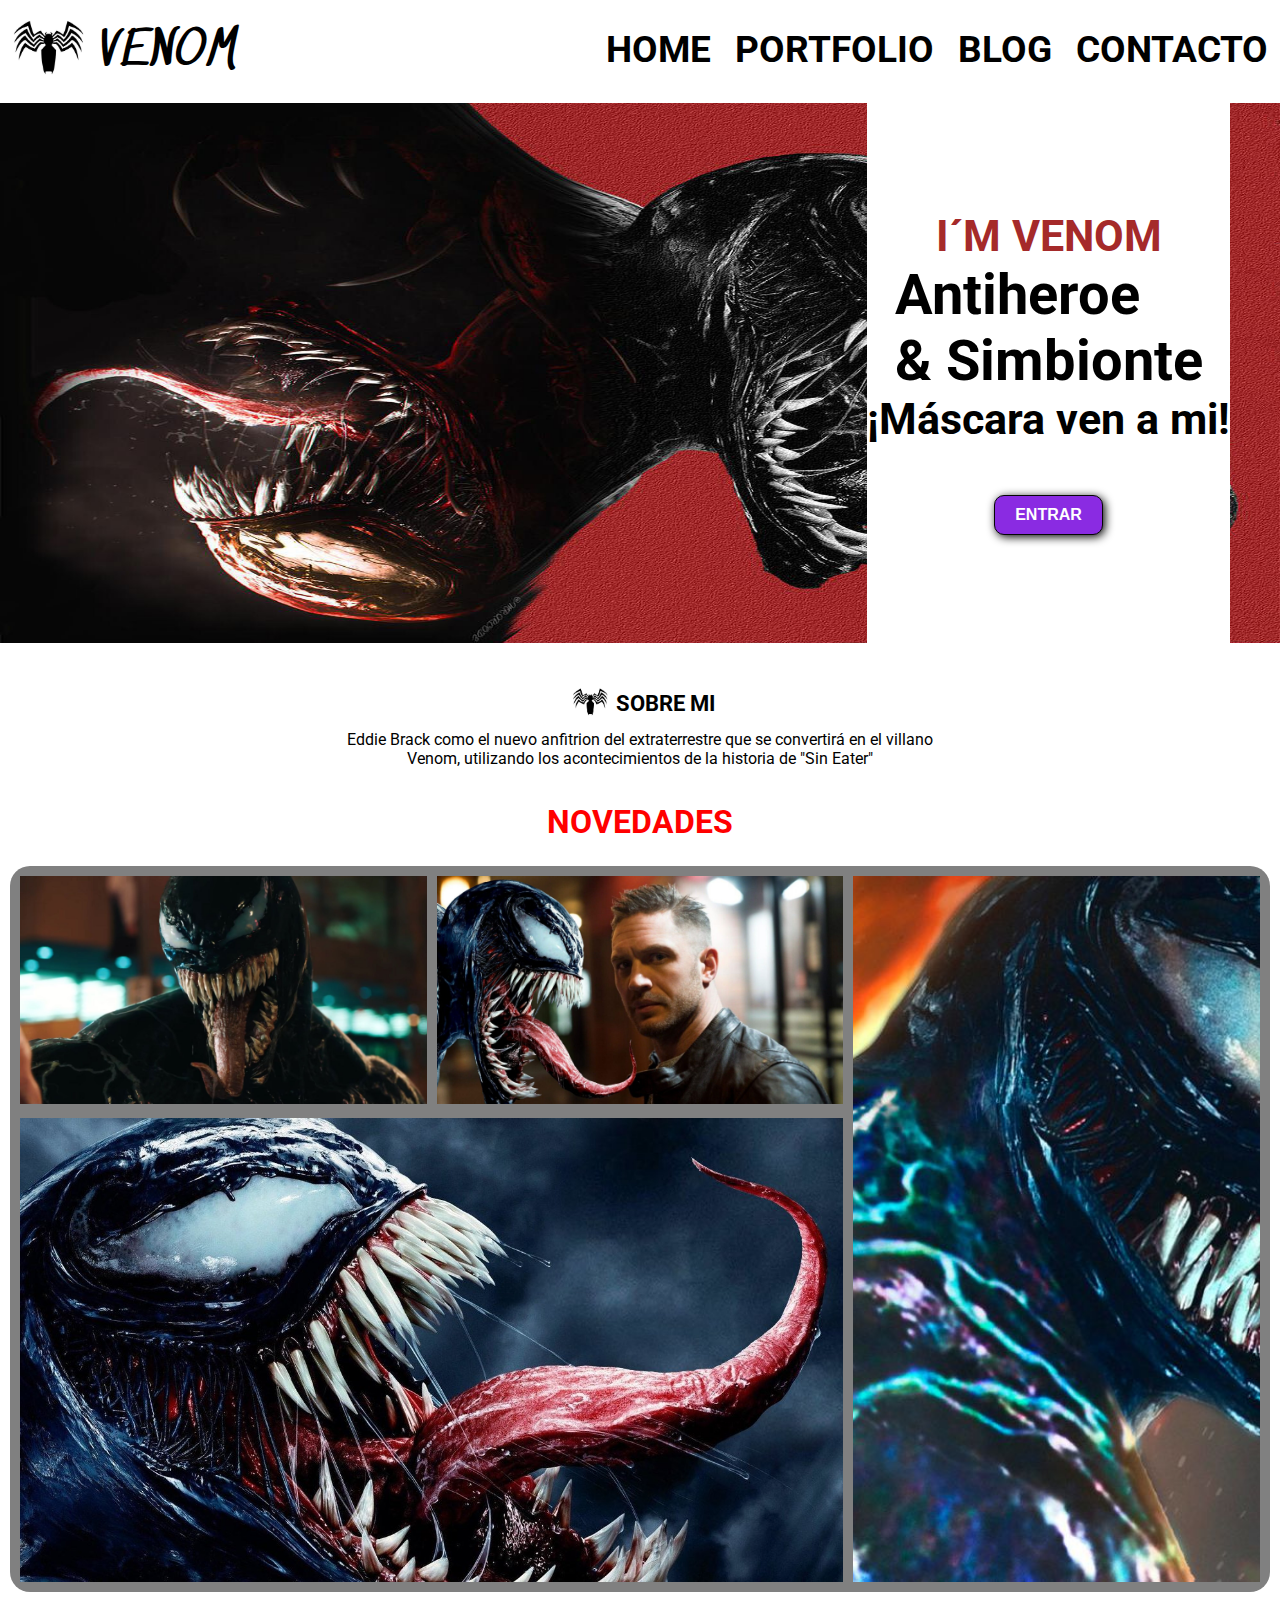
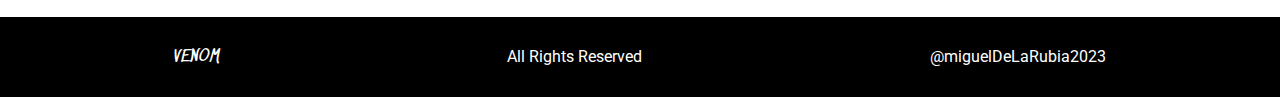
<file: index.html>
<!DOCTYPE html>
<html lang="en">
<head>
    
    <title>
        
        Venom Miguel de la Rubia WEB
        <!--CABECERA WEB-->>
    
    
    </title>

    <meta charset="utf-8">
    <link rel="stylesheet" type="text/css" href="CSS/estilo.css">
    <meta name="viewport" content="width=device-width, userscalable=true, initial-scale=1.0, maximum-scale=3.0, minimumscale=1.0">
</head>



<body>

    <header>
        
        <div class="container">
            <div class="logo">
                
                <img src="Images\logoVenom.png">
                <p>VENOM</p>
                
            </div>

                
            <nav class="navegador">
                <ul>
                    <li><a href="index.html"> HOME</a></li>
                    <li><a href="HTML\Portfolio.html"> PORTFOLIO</a></li>
                    <li><a href="HTML\Blog.html"> BLOG</a></li>
                    <li><a href="HTML\Contacto.html"> CONTACTO</a></li>
                </ul>
            </nav>

        </div>

    </header>  
    
    <section id="portada">
        
         <img src="Images\Venom1.jpg">
        
        <div class="textoPortada">
            <div><h2>I´M VENOM</h2></div>
            <div><h1>Antiheroe<br> & Simbionte</h1></div>
            <div><h3>¡Máscara ven a mi!</h2></div>
            <div><button> <a href="https://es.wikipedia.org/wiki/Venom_(Marvel)">ENTRAR</a>  </button></div>
        </div>

    </section>

    <section id="seccionSobreMi"> 
        
        <div class="cajaSobreMi">
            <div class="logoSobreMi">
            <img src="Images\logoVenom.png">
            <h3> SOBRE MI </h3>
            </div>  
            
            <p> Eddie Brack como el nuevo anfitrion del extraterrestre que 
                se convertirá en el villano<br> Venom, utilizando los acontecimientos 
                de la historia de "Sin Eater"</p>  

              
        </div>    
              

        
    </section>       
    
    <section id="seccionNovedades">
    
        <div><p>NOVEDADES</p></div>
        
    </section>

    <section id="seccionFotos">
        <div class="containerFotos">
            <div class="fotoArriba1">
                <img src="Images\Venom2.jpg"> 
            </div>
            <div class="fotoArriba2">   
                <img src="Images\Venom3.jpg">
            </div>
            <div class="fotoDerecha">   
                <img src="Images\Venom4.jpg">
            </div>     
            <div class="fotoAbajo">
                <img src="Images\Venom5.jpg">
            </div> 
        </div>  
    
</section>

<footer>
    <div class="containerFooter">

        <div><p class="footerVenom">VENOM</p></div>

        <div class="ocultarDiv">All Rights Reserved </div>
    
        <div><p class="footerAutor">@miguelDeLaRubia2023</p></div>
    </div>
</footer>

  
    
</body>
</html>
</file>
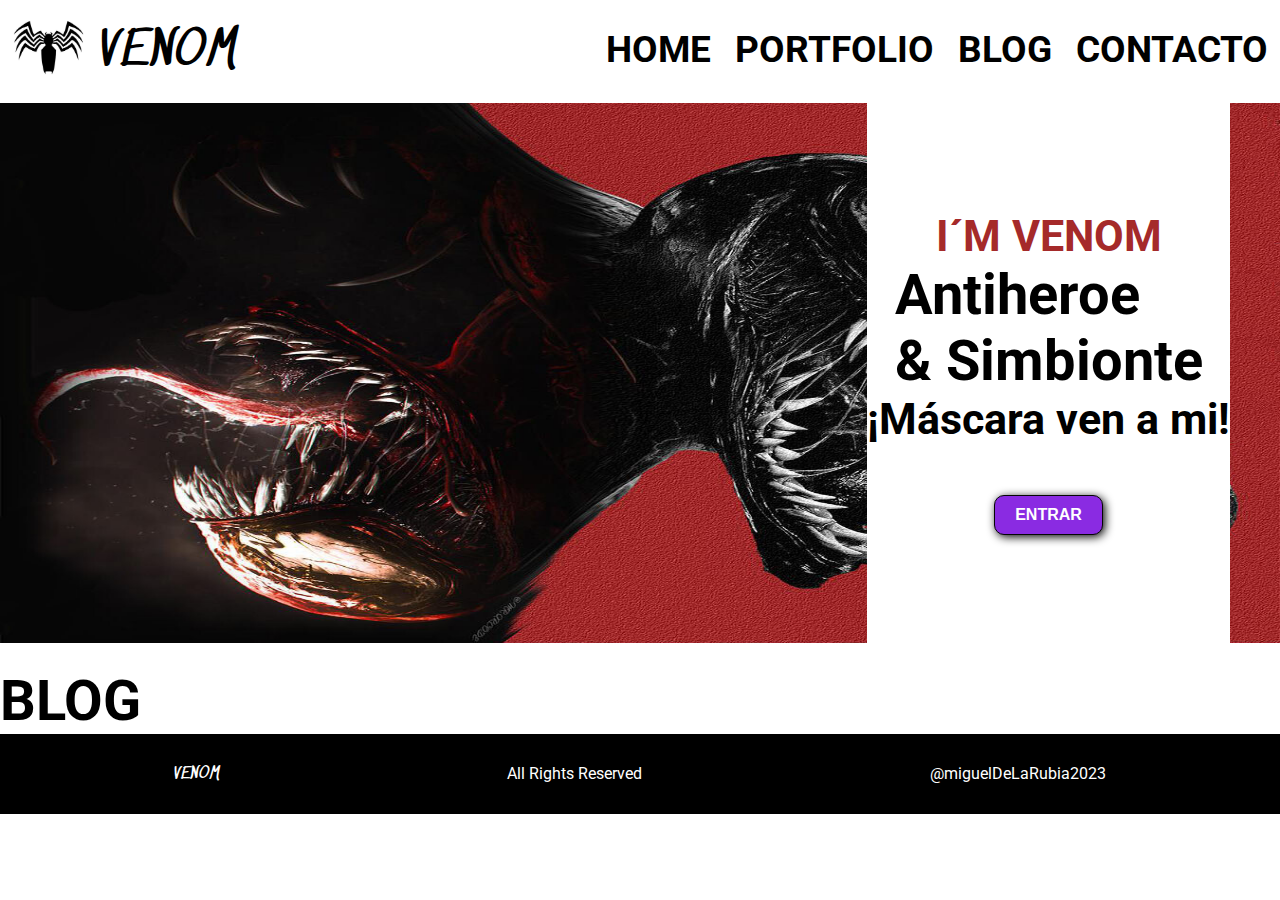
<file: HTML/Blog.html>
<!DOCTYPE html>
<html lang="en">
<head>
    
    <title>
        
        Venom Miguel de la Rubia WEB
        <!--CABECERA WEB-->>
    
    
    </title>

    <meta charset="utf-8">
    <link rel="stylesheet" type="text/css" href="../CSS/estilo.css">
    <meta name="viewport" content="width=device-width, userscalable=true, initial-scale=1.0, maximum-scale=3.0, minimumscale=1.0">
</head>



<body>

    <header>
        
        <div class="container">
            <div class="logo">
                
                <img src="../Images/logoVenom.png">
                <p>VENOM</p>
                
            </div>

                
            <nav class="navegador">
                <ul>
                    <li><a href="../index.html"> HOME</a></li>
                    <li><a href="../HTML/Portfolio.html"> PORTFOLIO</a></li>
                    <li><a href="../HTML/Blog.html"> BLOG</a></li>
                    <li><a href="../HTML/Contacto.html"> CONTACTO</a></li>
                </ul>
            </nav>

        </div>

    </header>  

    <section id="portada">
        
        <img src="../Images/Venom1.jpg">
       
       <div class="textoPortada">
           <div><h2>I´M VENOM</h2></div>
           <div><h1>Antiheroe<br> & Simbionte</h1></div>
           <div><h3>¡Máscara ven a mi!</h2></div>
           <div><button> <a href="https://es.wikipedia.org/wiki/Venom_(Marvel)">ENTRAR</a>  </button></div>
       </div>

   </section>
   <h1>BLOG</h1>
   <footer>
    <div class="containerFooter">

        <div><p class="footerVenom">VENOM</p></div>

        <div class="ocultarDiv">All Rights Reserved </div>
    
        <div><p class="footerAutor">@miguelDeLaRubia2023</p></div>
    </div>
</footer>

  
    
</body>
</html>
</file>
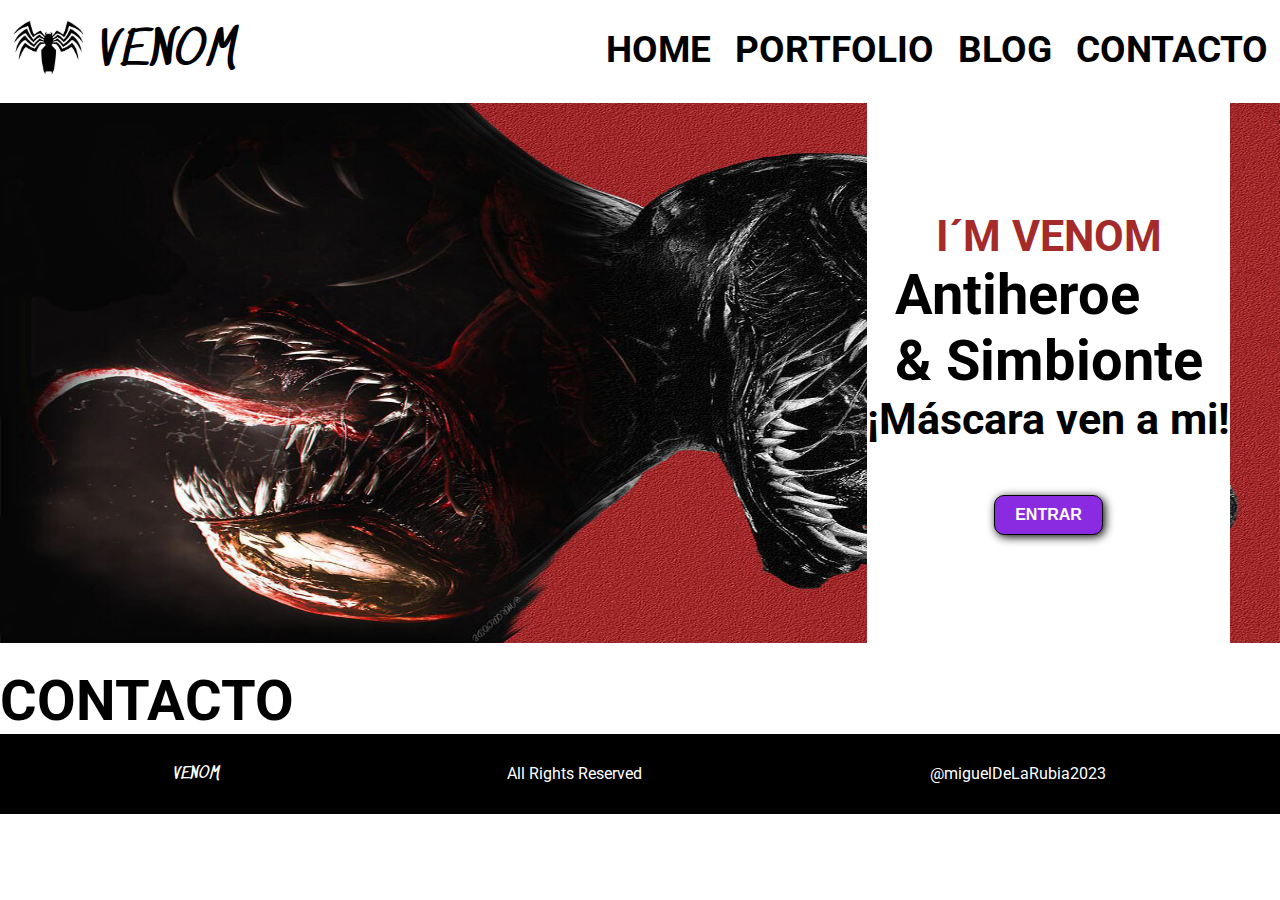
<file: HTML/Contacto.html>
<!DOCTYPE html>
<html lang="en">
<head>
    
    <title>
        
        Venom Miguel de la Rubia WEB
        <!--CABECERA WEB-->>
    
    
    </title>

    <meta charset="utf-8">
    <link rel="stylesheet" type="text/css" href="../CSS/estilo.css">
    <meta name="viewport" content="width=device-width, userscalable=true, initial-scale=1.0, maximum-scale=3.0, minimumscale=1.0">
</head>



<body>

    <header>
        
        <div class="container">
            <div class="logo">
                
                <img src="../Images/logoVenom.png">
                <p>VENOM</p>
                
            </div>

                
            <nav class="navegador">
                <ul>
                    <li><a href="../index.html"> HOME</a></li>
                    <li><a href="../HTML/Portfolio.html"> PORTFOLIO</a></li>
                    <li><a href="../HTML/Blog.html"> BLOG</a></li>
                    <li><a href="../HTML/Contacto.html"> CONTACTO</a></li>
                </ul>
            </nav>

        </div>

    </header> 

    <section id="portada">
        
        <img src="../Images/Venom1.jpg">
       
       <div class="textoPortada">
           <div><h2>I´M VENOM</h2></div>
           <div><h1>Antiheroe<br> & Simbionte</h1></div>
           <div><h3>¡Máscara ven a mi!</h2></div>
           <div><button> <a href="https://es.wikipedia.org/wiki/Venom_(Marvel)">ENTRAR</a>  </button></div>
       </div>

   </section>
   <h1>CONTACTO</h1>
   <footer>
    <div class="containerFooter">

        <div><p class="footerVenom">VENOM</p></div>

        <div class="ocultarDiv">All Rights Reserved </div>
    
        <div><p class="footerAutor">@miguelDeLaRubia2023</p></div>
    </div>

    
</footer>

  
    
</body>
</html>
</file>
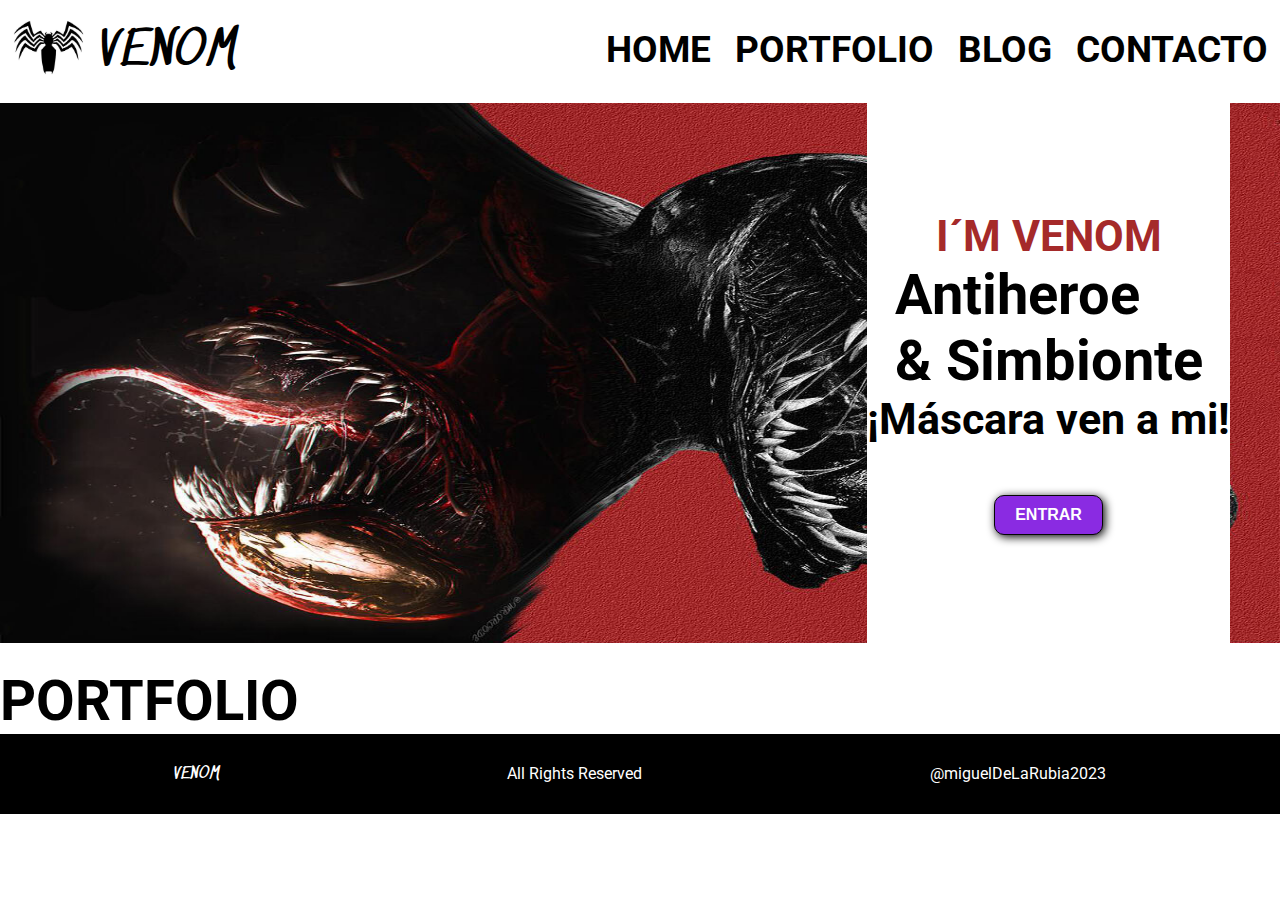
<file: HTML/Portfolio.html>
<!DOCTYPE html>
<html lang="en">
<head>
    
    <title>
        
        Venom Miguel de la Rubia WEB
        <!--CABECERA WEB-->>
    
    
    </title>

    <meta charset="utf-8">
    <link rel="stylesheet" type="text/css" href="../CSS/estilo.css">
    <meta name="viewport" content="width=device-width, userscalable=true, initial-scale=1.0, maximum-scale=3.0, minimumscale=1.0">
</head>



<body>

    <header>
        
        <div class="container">
            <div class="logo">
                
                <img src="../Images/logoVenom.png">
                <p>VENOM</p>
                
            </div>

                
            <nav class="navegador">
                <ul>
                    <li><a href="../index.html"> HOME</a></li>
                    <li><a href="../HTML/Portfolio.html"> PORTFOLIO</a></li>
                    <li><a href="../HTML/Blog.html"> BLOG</a></li>
                    <li><a href="../HTML/Contacto.html"> CONTACTO</a></li>
                </ul>
            </nav>

        </div>

    </header> 
    <section id="portada">
        
        <img src="../Images/Venom1.jpg">
       
       <div class="textoPortada">
           <div><h2>I´M VENOM</h2></div>
           <div><h1>Antiheroe<br> & Simbionte</h1></div>
           <div><h3>¡Máscara ven a mi!</h2></div>
           <div><button> <a href="https://es.wikipedia.org/wiki/Venom_(Marvel)">ENTRAR</a>  </button></div>
       </div>

   </section>
   <h1>PORTFOLIO</h1>
   <footer>
    <div class="containerFooter">

        <div><p class="footerVenom">VENOM</p></div>

        <div class="ocultarDiv">All Rights Reserved </div>
    
        <div><p class="footerAutor">@miguelDeLaRubia2023</p></div>
    </div>
</footer>

  
    
</body>
</html>
</file>
<file: CSS/estilo.css>
/**@import url ('https://fonts.cdnfonts.com/css/venom');**/
@import url('https://fonts.googleapis.com/css2?family=Roboto:wght@300&display=swap');
@import url('https://fonts.googleapis.com/css2?family=Sedgwick+Ave&display=swap');

*{

    margin: 0;
    padding: 0;
    box-sizing: border-box;

}

body{
    
    font-family:'Roboto', sans-serif;
    margin: 0;
    background-color: rgb(255, 255, 255);
    padding: 0;
}

h1{font-size: 3.5em; }
h2{font-size: 2.7em; color: brown;}
h3{font-size: 2.7em;}
ul{list-style: none;}
button{
    font-size: 1em;
    font-weight: bold;
    font-style: none;
    padding: 10px 20px;
    border-radius: 10px ;
    border: 1px solid rgb(5, 5, 5);
    box-shadow: 2px 2px 10px rgb(5, 5, 5);
    color: white; /** no cambia el color**/
    background-color: blueviolet;
    margin-top: 50px;

}

button a{

    color: white;
    text-decoration: none;
}
button :hover{

    background-color:rgb(101, 33, 165) ;
}
.logo img {

    width: 100px;
}    



header .logo{
    display: flex;
    align-items: center;
    margin: 0;
    font-size: 3em;
    font-family: 'Sedgwick Ave', cursive;
}


header .container{

    display: flex;
    flex-direction: column;
    align-items: center;
    /**max-width: 1600px;**/
    margin: auto;
}

header .navegador{

    display: flex;
    flex-direction: column;
    text-align: center;
    padding-bottom: 5px;
    
    
}

.navegador ul li a{
    text-decoration: none;
    font-size: 37px;
    color: black;
    padding: 5px 12px; /** no cambia la separacion entre palabras**/
    font-weight: bold;
}

.navegador ul li a:hover{
    color: blueviolet;
    text-decoration: underline;
}

section{
    width: 100%;
    margin-bottom: 25px;
}
#portada{

    margin-top: 0px;
    display:flex;
    align-items: center;
    justify-content: center;
    flex-direction: column;
    height: 60vh;
    position: relative;
    /**background-image: url("Images/Venom1.jpg"); /**no muestra la foto**/

}

#portada img{
    width: 100%;
    height: 100%;

}
#portada .textoPortada{

    display: flex;
    flex-direction: column;
    align-items: center;
    position: absolute;
    color: black;
    background-color: white;
    height: 100%;
    justify-content: center;
    
    
}
.cajaSobreMi{

    padding: 10px 20px;
}
.logoSobreMi img{

    width: 50px;

}

.logoSobreMi{
    display: flex;
    font-size: 0.5em;
    align-items: center;
    justify-content: center;
}

.cajaSobreMi p{

    text-align: center;
}

#seccionNovedades p{

    font-size: 2em;
    color: red;
    text-align: center;
    font-weight:bold ;
}

#seccionFotos .containerFotos{

    display: flex;
    flex-direction: column;
    justify-content: center;
    flex-wrap: wrap;
    background-position: center center;
    background-size: cover;
    margin: 10px;
    background-color: gray;
    padding: 10px;
    border-radius: 20px;
   
}

#seccionFotos img{
    width:100% ;
    object-fit:cover;
}




#seccionFotos .fotoDerecha{

    grid-row-start:span 2;
    display: none;
}

#seccionFotos .fotoAbajo{

    grid-column-start: span 2;
    display: none;
}

footer .containerFooter {

    background-color: black;
    display: flex;
    padding: 30px;
    color: white;
    justify-content: space-around;
    
}
.footerVenom{
    text-align: left;
    font-family: 'Sedgwick Ave', cursive;
}

.footerAutor{

    text-align: right;
}
.footerVenom p{
    display: flex;
    font-size: 1em;
    
}



.ocultarDiv{

    display: none;
}





/**RESPONSIVE**/





@media (min-width: 720px){
    
    
    
    header .container{
        flex-direction: row;
        justify-content: space-between;
    }
    header .navegador ul{
       display: flex;
       padding: 0;  
    }

    #portada .textoPortada{

        right: 50px;
        
    }
    #seccionFotos .containerFotos{

        display: grid;
        grid-template-columns: repeat(3, 1fr);
        gap: 10px;
        grid-template-rows: repeat(2);
        
    }


    
    .fotoDerecha img{

        display: grid;
        object-fit: cover;
        height: 100%;
        
    }



    .fotoArriba1 img:hover{

       -webkit-transform: rotate(-45deg);
       transition: 1s;
    }

    .fotoArriba2 img:hover{

        -webkit-transform: rotate(-45deg);
       transition: 1s;
    }


    .fotoDerecha img:hover{

        -webkit-transform: rotate(-45deg);
       transition: 1s;
    }

    .fotoAbajo img:hover{

        -webkit-transform: rotate(-45deg);
       transition: 1s;
    }
   

    #seccionFotos .fotoDerecha{
        display: grid;
        
    }
    #seccionFotos .fotoAbajo{
        display: grid;
        grid-column-start: span 2;
    }    
    .ocultarDiv{
        display: contents;
    }
}
</file>
